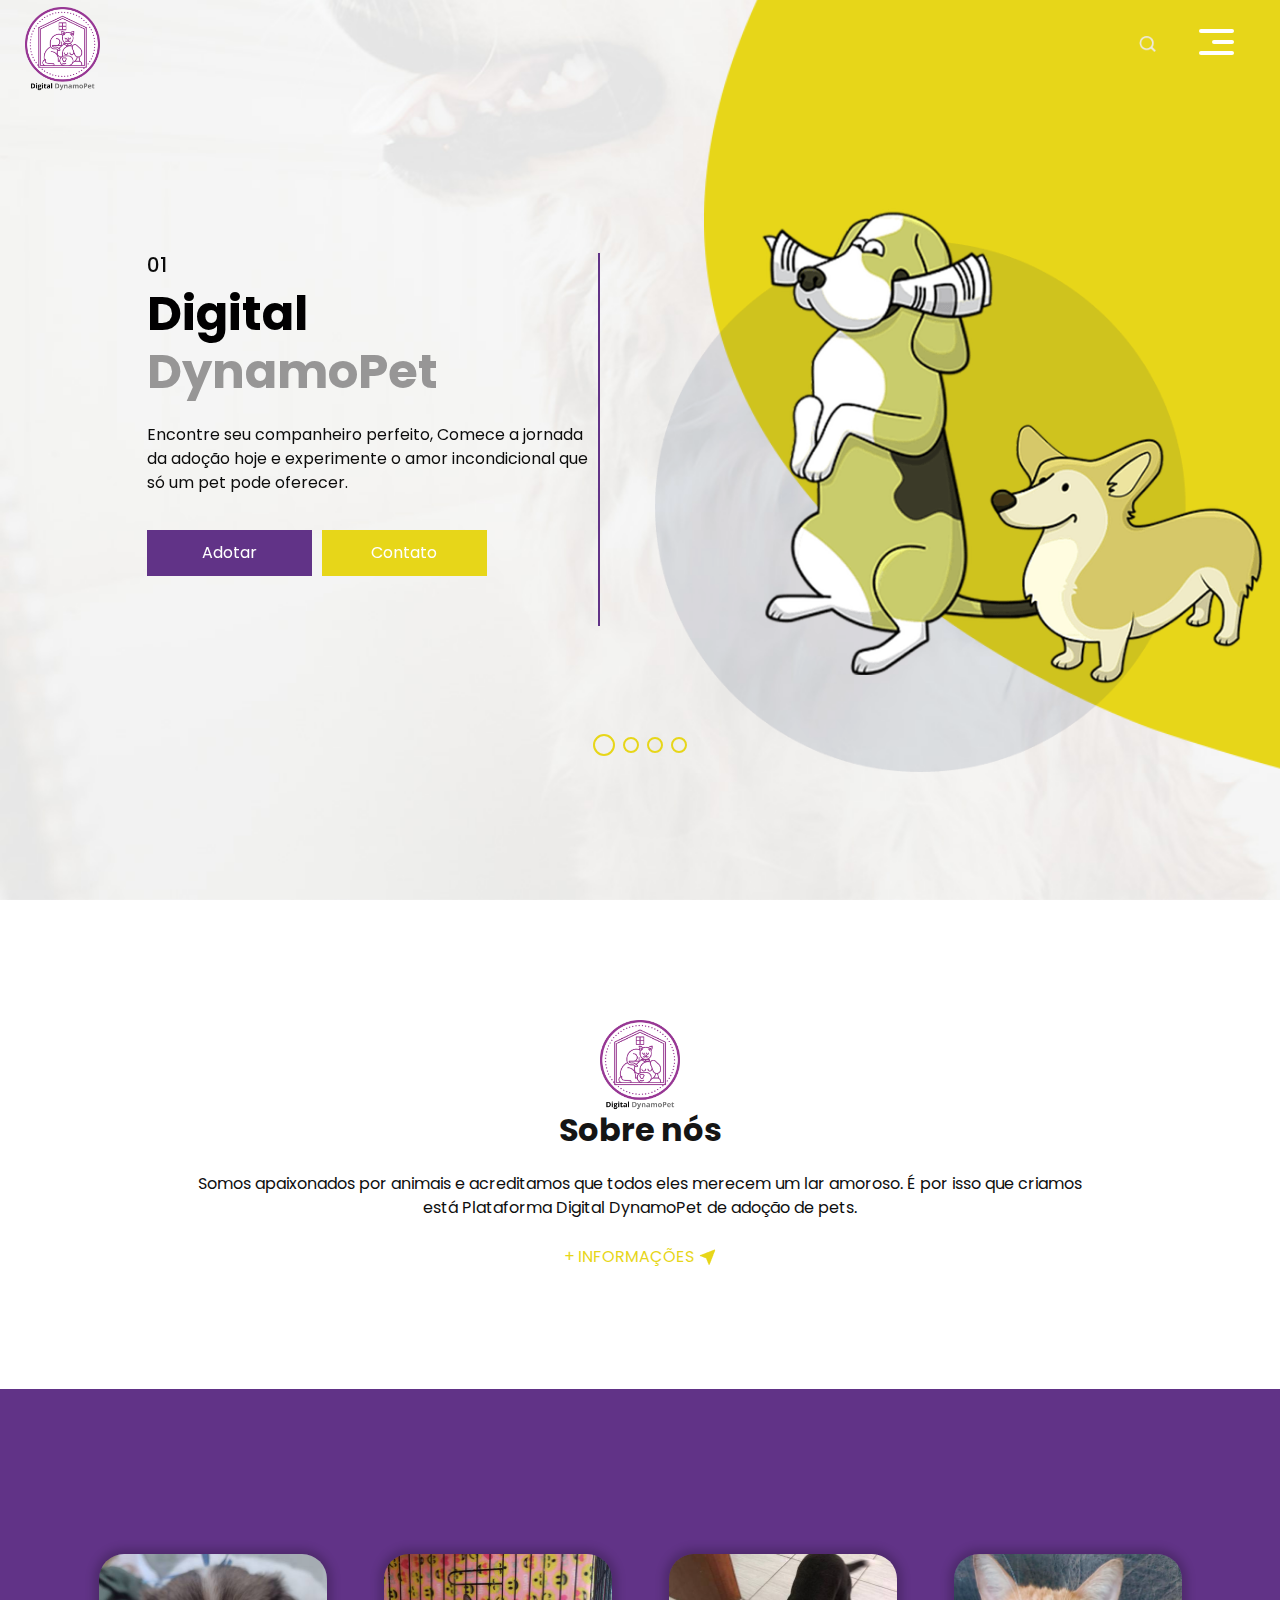
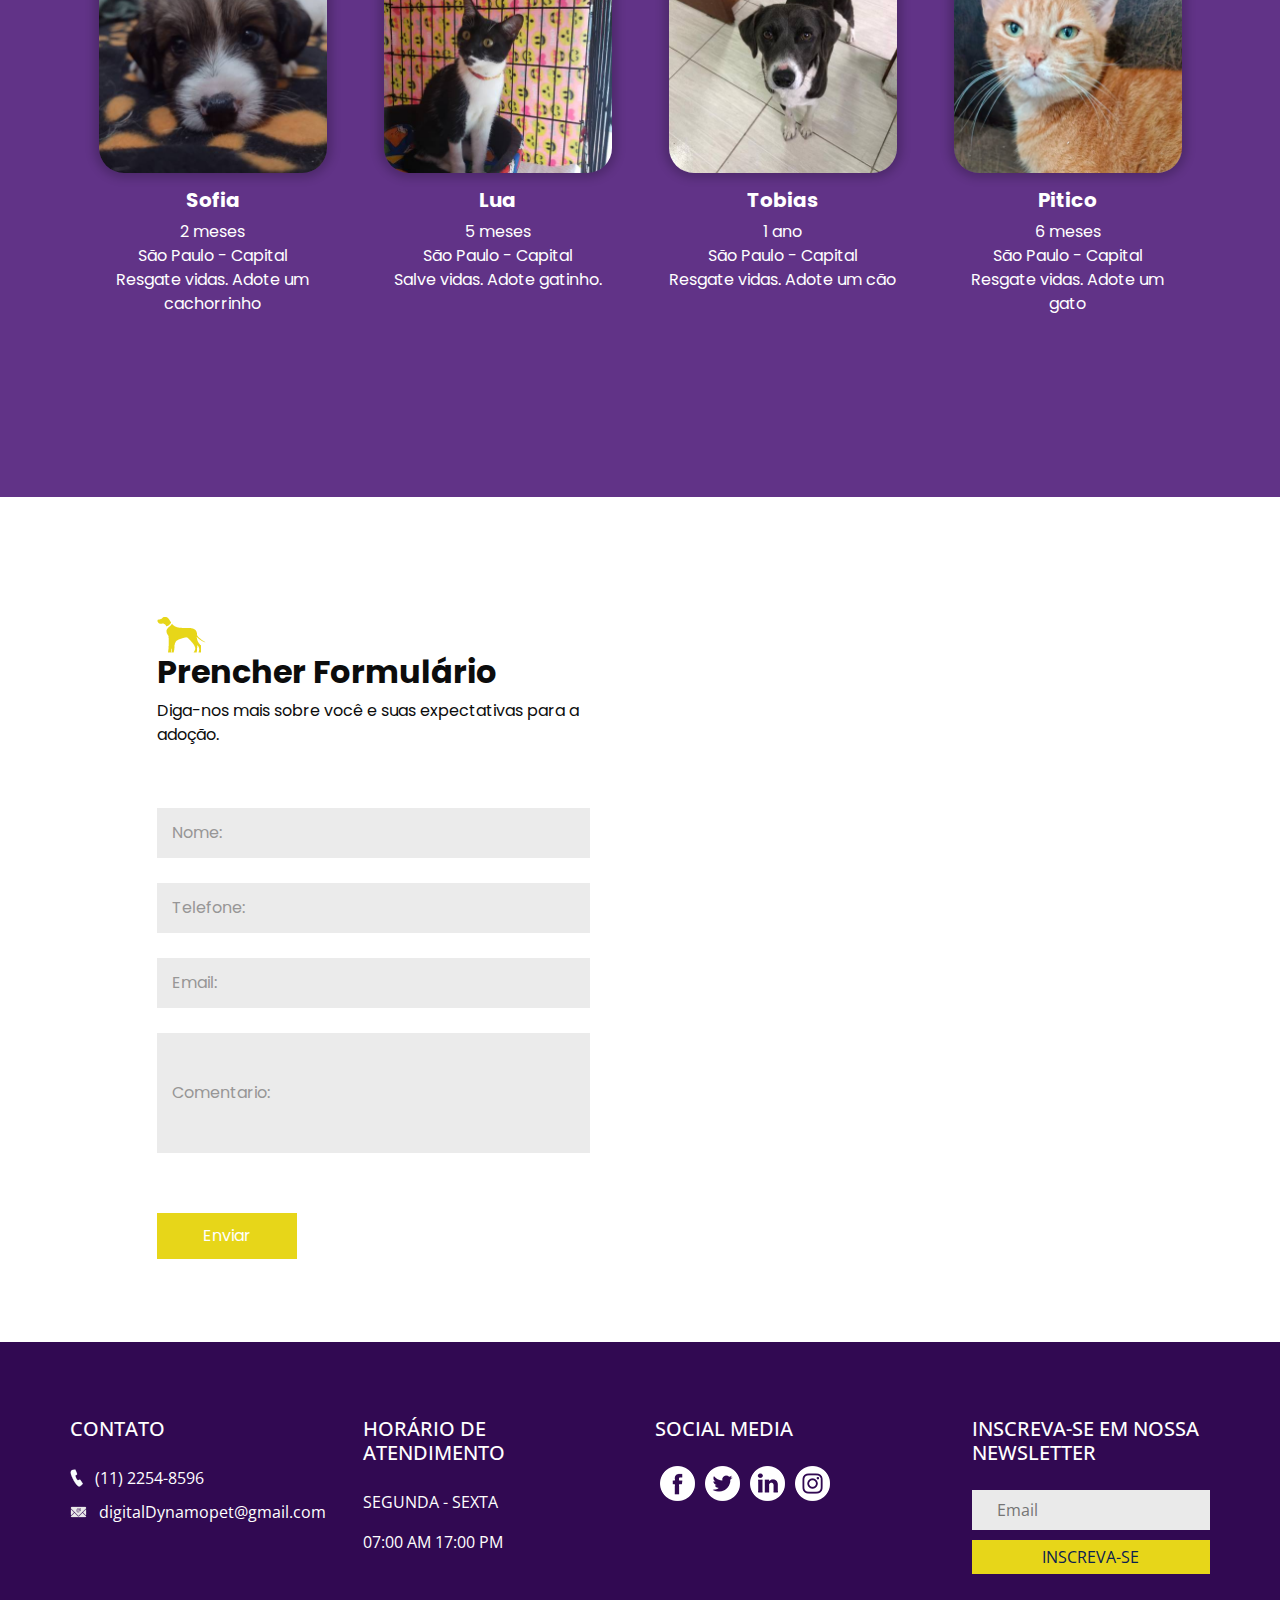
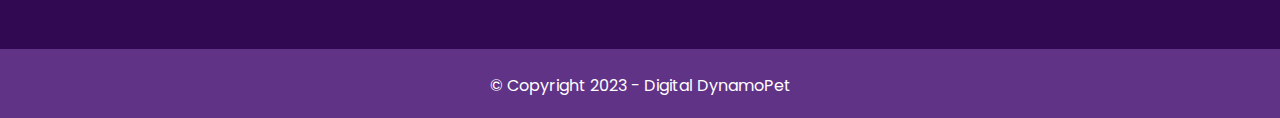
<file: index.html>
<!DOCTYPE html>
<html lang="pt-br">

<head>
  <!-- Basic -->
  <meta charset="utf-8" />
  <meta http-equiv="X-UA-Compatible" content="IE=edge" />
  <!-- Mobile Metas -->
  <meta name="viewport" content="width=device-width, initial-scale=1, shrink-to-fit=no" />
  <!-- Site Metas -->
  <meta name="keywords" content="" />
  <meta name="description" content="" />
  <meta name="author" content="" />

  <title>Digital DynamoPet</title>

  <!-- bootstrap core css -->
  <link rel="stylesheet" type="text/css" href="css/bootstrap.css" />

  <!-- fonts style -->
  <link href="https://fonts.googleapis.com/css?family=Open+Sans|Poppins:400,700&display=swap" rel="stylesheet">
  <!-- Custom styles for this template -->
  <link href="css/style.css" rel="stylesheet" />
  <!-- responsive style -->
  <link href="css/responsive.css" rel="stylesheet" />
</head>

<body>
  <div class="hero_area ">
    <!-- header section strats -->
    <header class="header_section">
      <div class="container-fluid">
        <nav class="navbar navbar-expand-lg custom_nav-container">
          <a class="navbar-brand" href="index.html">
            <img src="images/Logo1_transparente.png" alt="">
          </a>
          <div class="" id="">
            <div class="User_option">
              <form class="form-inline my-2  mb-3 mb-lg-0">
                <input type="search" placeholder="Search">
                <button class="btn   my-sm-0 nav_search-btn" type="submit"></button>
              </form>
            </div>

            <div class="custom_menu-btn">
              <button onclick="openNav()">
                <span class="s-1">

                </span>
                <span class="s-2">

                </span>
                <span class="s-3">

                </span>
              </button>
            </div>
            <div id="myNav" class="overlay">
              <div class="overlay-content">
                <a href="index.html">Home</a>
                <a href="contact.html">Contato</a>
              </div>
            </div>
          </div>
        </nav>
      </div>
    </header>
    <!-- end header section -->
    <!-- slider section -->
    <section class="slider_section">
      <div id="carouselExampleIndicators" class="carousel slide" data-ride="carousel">
        <ol class="carousel-indicators">
          <li data-target="#carouselExampleIndicators" data-slide-to="0" class="active"></li>
          <li data-target="#carouselExampleIndicators" data-slide-to="1"></li>
          <li data-target="#carouselExampleIndicators" data-slide-to="2"></li>
          <li data-target="#carouselExampleIndicators" data-slide-to="3"></li>
        </ol>
        <div class="carousel-inner">
          <div class="carousel-item active">
            <div class="container-fluid">
              <div class="row">
                <div class="col-md-5 offset-md-1">
                  <div class="detail-box">
                    <div class="number">
                      <h5>
                        01
                      </h5>
                    </div>
                    <h1>
                      Digital  <br>
                      <span>
                        DynamoPet
                      </span>
                    </h1>
                    <p>
                      Encontre seu companheiro perfeito, Comece a jornada da adoção hoje e experimente o amor incondicional que só um pet pode oferecer.
                    </p>
                    <div class="btn-box">
                      <a href="" class="btn-1">
                        Adotar
                      </a>
                      <a href="" class="btn-2">
                        Contato
                      </a>
                    </div>
                  </div>
                </div>
                <div class="col-md-6">
                  <div class="img-box">
                    <img src="images/slider-img.png" alt="">
                  </div>
                </div>
              </div>
            </div>
          </div>
          <div class="carousel-item">
            <div class="container-fluid">
              <div class="row">
                <div class="col-md-5 offset-md-1">
                  <div class="detail-box">
                    <div class="number">
                      <h5>
                        02
                      </h5>
                    </div>
                    <h1>
                      Digital <br>
                      <span>
                        DynamoPet
                      </span>
                    </h1>
                    <p>
                      Encontre seu companheiro perfeito, Comece a jornada da adoção hoje e experimente o amor incondicional que só um pet pode oferecer.
                    </p>
                    <div class="btn-box">
                      <a href="" class="btn-1">
                        Adotar
                      </a>
                      <a href="" class="btn-2">
                        Contato
                      </a>
                    </div>
                  </div>
                </div>
                <div class="col-md-6">
                  <div class="img-box">
                    <img src="images/slider-img.png" alt="">
                  </div>
                </div>
              </div>
            </div>
          </div>
          <div class="carousel-item">
            <div class="container-fluid">
              <div class="row">
                <div class="col-md-5 offset-md-1">
                  <div class="detail-box">
                    <div class="number">
                      <h5>
                        03
                      </h5>
                    </div>
                    <h1>
                      Digital <br>
                      <span>
                        DynamoPet
                      </span>
                    </h1>
                    <p>
                      Encontre seu companheiro perfeito, Comece a jornada da adoção hoje e experimente o amor incondicional que só um pet pode oferecer.
                    </p>
                    <div class="btn-box">
                      <a href="" class="btn-1">
                        Adotar
                      </a>
                      <a href="" class="btn-2">
                        Contato
                      </a>
                    </div>
                  </div>
                </div>
                <div class="col-md-6">
                  <div class="img-box">
                    <img src="images/slider-img.png" alt="">
                  </div>
                </div>
              </div>
            </div>
          </div>
          <div class="carousel-item">
            <div class="container-fluid">
              <div class="row">
                <div class="col-md-5 offset-md-1">
                  <div class="detail-box">
                    <div class="number">
                      <h5>
                        04
                      </h5>
                    </div>
                    <h1>
                      Digital <br>
                      <span>
                        DynamoPet
                      </span>
                    </h1>
                    <p>
                      Encontre seu companheiro perfeito, Comece a jornada da adoção hoje e experimente o amor incondicional que só um pet pode oferecer.
                    </p>
                    <div class="btn-box">
                      <a href="" class="btn-1">
                        Adotar
                      </a>
                      <a href="" class="btn-2">
                        Contato
                      </a>
                    </div>
                  </div>
                </div>
                <div class="col-md-6">
                  <div class="img-box">
                    <img src="images/slider-img.png" alt="">
                  </div>
                </div>
              </div>
            </div>
          </div>
        </div>
      </div>

    </section>
    <!-- end slider section -->
  </div>

  <!-- about section -->

  <section class="about_section layout_padding">
    <div class="container">
      <div class="detail-box">
        <div class="heading_container">
          <img src="images/Logo1_transparente.png" alt="">
          <h2>
            Sobre nós
          </h2>
        </div>
        <p>
          Somos apaixonados por animais e acreditamos que todos eles merecem um lar amoroso.
          É por isso que criamos está Plataforma Digital DynamoPet de adoção de pets.
        </p>
        <div class="btn-box">
          <a href="">
            <span>
              + Informações
            </span>
            <img src="images/link-arrow.png" alt="">
          </a>
        </div>
      </div>
    </div>
  </section>

  <!-- end about section -->

  <!-- animal section -->

  <section class="animal_section layout_padding">
    <div class="container">
      <div class="animal_container">
        <div class="box b1">
          <div class="img-box">
            <img src="images/cachorro_1.jpg" alt="">
          </div>
          <div class="detail-box">
            <h5>
              Sofia
            </h5>
            <p>
              2 meses <br>
              São Paulo - Capital <br>
              Resgate vidas. Adote um cachorrinho
            </p>
            
          </div>
        </div>
        <div class="box b2">
          <div class="img-box">
            <img src="images/gato_2.jpg" alt="">
          </div>
          <div class="detail-box">
            <h5>
              Lua
            </h5>
            <p>
              5 meses <br>
              São Paulo - Capital <br>
              Salve vidas. Adote gatinho.
            </p>
          </div>
        </div>
        <div class="box b1">
          <div class="img-box">
            <img src="images/cachorro_4.jpeg" alt="">
          </div>
          <div class="detail-box">
            <h5>
              Tobias
            </h5>
            <p>
              1 ano <br>
              São Paulo - Capital <br>
              Resgate vidas. Adote um cão
            </p>
          </div>
        </div>
        <div class="box b2">
          <div class="img-box">
            <img src="images/gato_3.png" alt="">
          </div>
          <div class="detail-box">
            <h5>
              Pitico
            </h5>
            <p>
              6 meses <br>
              São Paulo - Capital <br>
              Resgate vidas. Adote um gato

            </p>
          </div>
        </div>
      </div>
    </div>
  </section>

  <!-- end animal section -->

  <!-- contact section -->

  <section class="contact_section layout_padding-top">
    <div class="container-fluid">
      <div class="row">
        <div class="col-md-5 offset-md-1">
          <div class="form_container">
            <div class="heading_container">
              <img src="images/heading-img.png" alt="">
              <h2>
                Prencher Formulário
              </h2>
              <p>
                Diga-nos mais sobre você e suas expectativas para a adoção.
              </p>
            </div>
            <form action="">
              <div>
                <input type="text" placeholder="Nome: " />
              </div>
              <div>
                <input type="text" placeholder="Telefone: " />
              </div>
              <div>
                <input type="email" placeholder="Email: " />
              </div>
              <div>
                <input type="text" class="message-box" placeholder="Comentario: " />
              </div>
              <div class="d-flex ">
                <button>
                  Enviar
                </button>
              </div>
            </form>
          </div>
        </div>
        <div class="col-md-6 px-0">
          <div class="map_container">
            <div class="map-responsive">
              <iframe src="https://www.google.com/maps/embed?pb=!1m18!1m12!1m3!1d3658.664973647441!2d-46.662358725679844!3d-23.508573859653062!2m3!1f0!2f0!3f0!3m2!1i1024!2i768!4f13.1!3m3!1m2!1s0x94cef611318bcc11%3A0xe88b0a25d4b0eb81!2sHospital%20P%C3%BAblico%20Veterin%C3%A1rio%20ZN!5e0!3m2!1spt-BR!2sbr!4v1699324346551!5m2!1spt-BR!2sbr" width="600" height="300" frameborder="0 "style="border:0; width: 100%; height:100%" allowfullscreen></iframe>
            </div>
          </div>
        </div>
      </div>
    </div>
  </section>

  <!-- end contact section -->


  <!-- info section -->
  <section class="info_section ">
    <div class="container">
      <div class="row">
        <div class="col-md-6 col-lg-3">
          <div class="info_contact">
            <h5>
              CONTATO
            </h5>
            <div>
              <img src="images/call.png" alt="" />
              <p>
                (11) 2254-8596
              </p>
            </div>
            <div>
              <img src="images/mail.png" alt="" />
              <p>
                digitalDynamopet@gmail.com
              </p>
            </div>
          </div>
        </div>
        <div class="col-md-6 col-lg-3">
          <div class="info_time">
            <h5>
              Horário de Atendimento
            </h5>
            <div>
              <p>
                  segunda - sexta
              </p>
            </div>
            <div>
              <p>
                07:00 am  17:00 pm
              </p>
            </div>
          </div>
        </div>

        <div class="col-md-6 col-lg-3">
          <div class="info_social">
            <h5>
              social media
            </h5>
            <div class="social_container">
              <div>
                <a href="">
                  <img src="images/fb.png" alt="" />
                </a>
              </div>
              <div>
                <a href="">
                  <img src="images/twitter.png" alt="" />
                </a>
              </div>
              <div>
                <a href="">
                  <img src="images/linkedin.png" alt="" />
                </a>
              </div>
              <div>
                <a href="">
                  <img src="images/instagram.png" alt="" />
                </a>
              </div>
            </div>
          </div>
        </div>
        <div class="col-md-6 col-lg-3">
          <div class="info_form pl-lg-4">
            <h5>
              Inscreva-se em nossa Newsletter
            </h5>
            <form action="">
              <input type="text" placeholder="Email" />
              <button type="submit">
                Inscreva-se
              </button>
            </form>
          </div>
        </div>
      </div>
    </div>
  </section>

  <!-- end info_section -->


  <!-- footer section -->
  <section class="container-fluid footer_section ">
    <p>
      &copy; Copyright 2023 - Digital DynamoPet
    </p>
  </section>
  <!-- end  footer section -->


  <script type="text/javascript" src="js/jquery-3.4.1.min.js"></script>
  <script type="text/javascript" src="js/bootstrap.js"></script>
  <script>
    function openNav() {
      document.getElementById("myNav").classList.toggle("menu_width")
      document.querySelector(".custom_menu-btn").classList.toggle("menu_btn-style")
    }
  </script>

</body>

</html>
</file>
<file: css/style.css>
body {
  font-family: "Poppins",
 sans-serif;
  color: #0c0c0c;
  background-color: #ffffff;
}

.layout_padding {
  padding-top: 120px;
  padding-bottom: 120px;
}

.layout_padding2 {
  padding-top: 45px;
  padding-bottom: 45px;
}

.layout_padding2-top {
  padding-top: 45px;
}

.layout_padding2-bottom {
  padding-bottom: 45px;
}

.layout_padding-top {
  padding-top: 120px;
}

.layout_padding-bottom {
  padding-bottom: 120px;
}

.heading_container {
  display: -webkit-box;
  display: -ms-flexbox;
  display: flex;
  -webkit-box-orient: vertical;
  -webkit-box-direction: normal;
      -ms-flex-direction: column;
          flex-direction: column;
  -webkit-box-align: start;
      -ms-flex-align: start;
          align-items: flex-start;
}

.heading_container img {
  max-width: 80px;
}

.heading_container h2 {
  font-weight: bold;
}

/*header section*/
.hero_area {
  height: 100vh;
  background-image: url(../images/hero-bg.jpg);
  background-size: cover;
  display: -webkit-box;
  display: -ms-flexbox;
  display: flex;
  -webkit-box-orient: vertical;
  -webkit-box-direction: normal;
      -ms-flex-direction: column;
          flex-direction: column;
  position: relative;
}

.hero_area::before {
  content: "";
  position: absolute;
  top: 0;
  right: 0;
  width: 45%;
  height: 88%;
  background-image: url(../images/hero-bg2.png);
  background-size: cover;
  background-position: left bottom;
  background-repeat: no-repeat;
}

.sub_page .hero_area {
  height: auto;
  background: none;
}

.sub_page .hero_area::before {
  width: 225px;
  height: 110px;
}

.header_section .container-fluid {
  padding-right: 25px;
  padding-left: 25px;
}

.header_section .nav_container {
  margin: 0 auto;
}

.custom_nav-container.navbar-expand-lg .navbar-nav .nav-item .nav-link {
  padding: 10px 15px;
  color: #060606;
  text-align: center;
  text-transform: uppercase;
}

.custom_nav-container.navbar-expand-lg .navbar-nav .nav-item.active .nav-link, .custom_nav-container.navbar-expand-lg .navbar-nav .nav-item:hover .nav-link {
  color: #e7d619;
}

a,
a:hover,
a:focus {
  text-decoration: none;
}

a:hover,
a:focus {
  color: initial;
}

.btn,
.btn:focus {
  outline: none !important;
  -webkit-box-shadow: none;
          box-shadow: none;
}

.custom_nav-container .nav_search-btn {
  background-image: url(../images/search-icon.png);
  background-size: 17px;
  background-repeat: no-repeat;
  background-position: center;
  width: 35px;
  height: 35px;
  padding: 0;
  border: none;
}

.navbar-brand {
  display: -webkit-box;
  display: -ms-flexbox;
  display: flex;
  -webkit-box-orient: vertical;
  -webkit-box-direction: normal;
      -ms-flex-direction: column;
          flex-direction: column;
  -webkit-box-align: center;
      -ms-flex-align: center;
          align-items: center;
}

.navbar-brand img {
  width: 75px;
}

.custom_nav-container {
  z-index: 99999;
  padding: 0;
  height: 80px;
  -webkit-box-pack: justify;
      -ms-flex-pack: justify;
          justify-content: space-between;
}

.custom_nav-container .navbar-toggler {
  outline: none;
}

.custom_nav-container .navbar-toggler .navbar-toggler-icon {
  background-image: url(../images/menu.png);
  background-size: 50px;
  width: 30px;
  height: 30px;
}

.lg_toggl-btn {
  background-color: transparent;
  border: none;
  outline: none;
  width: 56px;
  height: 40px;
  cursor: pointer;
}

.lg_toggl-btn:focus {
  outline: none;
}

.User_option {
  display: -webkit-box;
  display: -ms-flexbox;
  display: flex;
  -webkit-box-align: center;
      -ms-flex-align: center;
          align-items: center;
  margin-left: auto;
  margin-right: 75px;
}

.User_option .form-inline {
  position: relative;
  margin-right: 15px;
}

.User_option .form-inline input {
  display: none;
}

.custom_menu-btn {
  z-index: 9;
  position: absolute;
  right: 15px;
  top: 7px;
}

.custom_menu-btn button {
  margin-top: 14px;
  outline: none;
  border: none;
  background-color: transparent;
}

.custom_menu-btn button span {
  display: block;
  width: 35px;
  height: 4px;
  background-color: #ffffff;
  margin: 7px 0;
  -webkit-transition: all 0.3s;
  transition: all 0.3s;
  border-radius: 5px;
}

.menu_btn-style {
  position: fixed;
  right: 29px;
  top: 7px;
}

.custom_menu-btn .s-2 {
  -webkit-transition: all 0.1s;
  transition: all 0.1s;
  width: 22px;
  margin-left: auto;
}

.menu_btn-style button .s-1 {
  -webkit-transform: rotate(45deg) translateY(16px);
          transform: rotate(45deg) translateY(16px);
}

.menu_btn-style button .s-2 {
  -webkit-transform: translateX(100px);
          transform: translateX(100px);
}

.menu_btn-style button .s-3 {
  -webkit-transform: rotate(-45deg) translateY(-16px);
          transform: rotate(-45deg) translateY(-16px);
}

.overlay {
  height: 100%;
  width: 0;
  position: fixed;
  z-index: 1;
  top: 0;
  left: 0;
  background-color: black;
  background-color: rgba(10, 32, 80, 0.95);
  overflow-x: hidden;
  -webkit-transition: 0.5s;
  transition: 0.5s;
}

.overlay .closebtn {
  position: absolute;
  top: 0;
  right: 30px;
  font-size: 60px;
}

.overlay a {
  padding: 0px;
  text-decoration: none;
  font-size: 22px;
  color: #ffffff;
  display: block;
  -webkit-transition: 0.3s;
  transition: 0.3s;
  margin-bottom: 15px;
  text-transform: uppercase;
  opacity: 0;
}

.overlay-content {
  position: relative;
  top: 30%;
  width: 100%;
  text-align: center;
  margin-top: 30px;
}

.menu_width {
  width: 100%;
}

.menu_width.overlay a {
  opacity: 1;
}

/*end header section*/
/* slider section */
.slider_section {
  -webkit-box-flex: 1;
      -ms-flex: 1;
          flex: 1;
  display: -webkit-box;
  display: -ms-flexbox;
  display: flex;
  -webkit-box-pack: center;
      -ms-flex-pack: center;
          justify-content: center;
  -webkit-box-align: center;
      -ms-flex-align: center;
          align-items: center;
  position: relative;
}

.slider_section .detail-box {
  margin: 45px 5% 0 5%;
  padding-bottom: 45px;
  border-right: 2px solid #613387;
}

.slider_section .detail-box h1 {
  font-weight: bold;
  color: #010001;
  font-size: 3rem;
  padding-bottom: 15px;
  position: relative;
}

.slider_section .detail-box h1 span {
  color: #979696;
}

.slider_section .detail-box .btn-box {
  display: -webkit-box;
  display: -ms-flexbox;
  display: flex;
  margin: 30px -5px 0 -5px;
  -ms-flex-wrap: wrap;
      flex-wrap: wrap;
}

.slider_section .detail-box .btn-box a {
  margin: 5px;
  width: 165px;
  text-align: center;
}

.slider_section .detail-box .btn-box .btn-1 {
  display: inline-block;
  padding: 10px 0px;
  background-color: #613387;
  color: #ffffff;
  -webkit-transition: all 0.3s;
  transition: all 0.3s;
  border: 1px solid #613387;
  border-radius: 0;
}

.slider_section .detail-box .btn-box .btn-1:hover {
  background-color: transparent;
  color: #0a2050;
}

.slider_section .detail-box .btn-box .btn-2 {
  display: inline-block;
  padding: 10px 0px;
  background-color: #e7d619;
  color: #ffffff;
  -webkit-transition: all 0.3s;
  transition: all 0.3s;
  border: 1px solid #e7d619;
  border-radius: 0;
}

.slider_section .detail-box .btn-box .btn-2:hover {
  background-color: transparent;
  color: #e7d619;
}

.slider_section .img-box img {
  max-width: 100%;
}

.slider_section #carouselExampleIndicators {
  width: 100%;
}

.slider_section .carousel-indicators {
  -webkit-box-align: center;
      -ms-flex-align: center;
          align-items: center;
}

.slider_section .carousel-indicators li {
  width: 12px;
  height: 12px;
  opacity: 1;
  background: none;
  border: 2px solid #e7d619;
  color: #000000;
  position: relative;
  margin: 0 4px;
  border-radius: 100%;
}

.slider_section .carousel-indicators li.active {
  width: 18px;
  height: 18px;
}

.slider_section .li_before::before {
  content: "";
  position: absolute;
  left: -5px;
  top: 3.5px;
  width: 1.5px;
  height: 17px;
  background-color: #e7d619;
  border-radius: 5px;
  -webkit-transform: rotate(25deg);
          transform: rotate(25deg);
}

.about_section .detail-box {
  text-align: center;
  width: 80%;
  margin: auto;
}

.about_section .detail-box .heading_container {
  -webkit-box-align: center;
      -ms-flex-align: center;
          align-items: center;
  text-align: center;
}

.about_section .detail-box .heading_container h2 {
  color: #151515;
}

.about_section .detail-box p {
  color: #0e0e0e;
  margin-top: 15px;
}

.about_section .detail-box .btn-box {
  display: -webkit-box;
  display: -ms-flexbox;
  display: flex;
  -webkit-box-pack: center;
      -ms-flex-pack: center;
          justify-content: center;
  margin-top: 25px;
}

.about_section .detail-box .btn-box a {
  display: -webkit-box;
  display: -ms-flexbox;
  display: flex;
  -webkit-box-align: center;
      -ms-flex-align: center;
          align-items: center;
  color: #e7d619;
  text-transform: uppercase;
}

.about_section .detail-box .btn-box a img {
  margin-left: 5px;
}

.animal_section {
  background-color: #613387;
  background-size: cover;
  color: #ffffff;
}

.animal_section .animal_container {
  display: -webkit-box;
  display: -ms-flexbox;
  display: flex;
  -ms-flex-wrap: wrap;
      flex-wrap: wrap;
  -webkit-box-pack: center;
      -ms-flex-pack: center;
          justify-content: center;
}

.animal_section .animal_container .box {
  display: -webkit-box;
  display: -ms-flexbox;
  display: flex;
  -webkit-box-orient: vertical;
  -webkit-box-direction: normal;
      -ms-flex-direction: column;
          flex-direction: column;
  -webkit-box-align: center;
      -ms-flex-align: center;
          align-items: center;
  text-align: center;
  margin: 45px 2.5%;
  -ms-flex-preferred-size: 20%;
      flex-basis: 20%;
}

.animal_section .animal_container .box .img-box {
  border-radius: 25px;
  overflow: hidden;
  -webkit-box-shadow: 0 0 10px 5px rgba(0, 0, 0, 0.2);
          box-shadow: 0 0 10px 5px rgba(0, 0, 0, 0.2);
}

.animal_section .animal_container .box .img-box img {
  width: 100%;
}

.animal_section .animal_container .box .detail-box {
  margin-top: 15px;
}

.animal_section .animal_container .box .detail-box h5 {
  font-weight: bold;
}

.animal_section .animal_container .box.b1 {
  -webkit-animation: odd-box-animate 3s infinite;
          animation: odd-box-animate 3s infinite;
}

.animal_section .animal_container .box.b2 {
  -webkit-animation: even-box-animate 3s infinite;
          animation: even-box-animate 3s infinite;
}

@-webkit-keyframes odd-box-animate {
  0% {
    -webkit-transform: translateY(45px);
            transform: translateY(45px);
  }
  50% {
    -webkit-transform: translateY(-45px);
            transform: translateY(-45px);
  }
  100% {
    -webkit-transform: translateY(45px);
            transform: translateY(45px);
  }
}

@keyframes odd-box-animate {
  0% {
    -webkit-transform: translateY(45px);
            transform: translateY(45px);
  }
  50% {
    -webkit-transform: translateY(-45px);
            transform: translateY(-45px);
  }
  100% {
    -webkit-transform: translateY(45px);
            transform: translateY(45px);
  }
}

@-webkit-keyframes even-box-animate {
  0% {
    -webkit-transform: translateY(-45px);
            transform: translateY(-45px);
  }
  50% {
    -webkit-transform: translateY(45px);
            transform: translateY(45px);
  }
  100% {
    -webkit-transform: translateY(-45px);
            transform: translateY(-45px);
  }
}

@keyframes even-box-animate {
  0% {
    -webkit-transform: translateY(-45px);
            transform: translateY(-45px);
  }
  50% {
    -webkit-transform: translateY(45px);
            transform: translateY(45px);
  }
  100% {
    -webkit-transform: translateY(-45px);
            transform: translateY(-45px);
  }
}

.pet_section .row {
  -webkit-box-align: center;
      -ms-flex-align: center;
          align-items: center;
}

.pet_section .img-box {
  position: relative;
  padding-right: 45px;
}

.pet_section .img-box img {
  width: 100%;
  position: relative;
  z-index: 2;
}

.pet_section .img-box::before {
  content: "";
  position: absolute;
  top: 0;
  left: -145px;
  width: 100%;
  height: 110%;
  background-image: url(../images/pet-bg.png);
  z-index: 1;
  background-repeat: no-repeat;
}

.pet_section .detail-box p {
  color: #0e0e0e;
  margin-top: 15px;
}

.pet_section .detail-box .btn-box {
  display: -webkit-box;
  display: -ms-flexbox;
  display: flex;
  margin-top: 25px;
}

.pet_section .detail-box .btn-box a {
  display: -webkit-box;
  display: -ms-flexbox;
  display: flex;
  -webkit-box-align: center;
      -ms-flex-align: center;
          align-items: center;
  color: #e7d619;
  text-transform: uppercase;
}

.pet_section .detail-box .btn-box a img {
  margin-left: 5px;
}

.us_section .us_container {
  display: -webkit-box;
  display: -ms-flexbox;
  display: flex;
  -webkit-box-pack: justify;
      -ms-flex-pack: justify;
          justify-content: space-between;
  position: relative;
}

.us_section .us_container .box {
  display: -webkit-box;
  display: -ms-flexbox;
  display: flex;
  -webkit-box-orient: vertical;
  -webkit-box-direction: normal;
      -ms-flex-direction: column;
          flex-direction: column;
  -webkit-box-align: center;
      -ms-flex-align: center;
          align-items: center;
}

.us_section .us_container .box img {
  max-width: 100%;
}

.us_section .us_container .box .img1-box {
  height: 300px;
  display: -webkit-box;
  display: -ms-flexbox;
  display: flex;
  -webkit-box-pack: center;
      -ms-flex-pack: center;
          justify-content: center;
  -webkit-box-align: center;
      -ms-flex-align: center;
          align-items: center;
}

.us_section .us_container .box .img2-box {
  width: 175px;
  display: -webkit-box;
  display: -ms-flexbox;
  display: flex;
  -webkit-box-pack: center;
      -ms-flex-pack: center;
          justify-content: center;
}

.us_section .us_container .box .detail-box {
  margin-top: 15px;
}

.us_section .us_container .box .detail-box h6 {
  text-transform: uppercase;
  font-weight: bold;
  color: #0e0e0e;
}

.us_section .us_container::before {
  content: "";
  position: absolute;
  bottom: 25.2%;
  left: 50%;
  width: 80%;
  height: 1.5px;
  background-image: -webkit-gradient(linear, left top, right top, color-stop(50%, transparent), color-stop(50%, #e7d619));
  background-image: linear-gradient(to right, transparent 50%, #e7d619 50%);
  background-size: 20px 100%;
  z-index: -1;
  -webkit-transform: translateX(-50%);
          transform: translateX(-50%);
  -webkit-animation: border-dance 4s infinite linear;
          animation: border-dance 4s infinite linear;
}

@-webkit-keyframes border-dance {
  0% {
    background-position: 0px 0px;
  }
  100% {
    background-position: 300px 0px;
  }
}

@keyframes border-dance {
  0% {
    background-position: 0px 0px;
  }
  100% {
    background-position: 300px 0px;
  }
}

.us_section .btn-box {
  display: -webkit-box;
  display: -ms-flexbox;
  display: flex;
  -webkit-box-pack: center;
      -ms-flex-pack: center;
          justify-content: center;
  margin-top: 55px;
}

.us_section .btn-box a {
  display: -webkit-box;
  display: -ms-flexbox;
  display: flex;
  -webkit-box-align: center;
      -ms-flex-align: center;
          align-items: center;
  color: #e7d619;
  text-transform: uppercase;
}

.us_section .btn-box a img {
  margin-left: 5px;
}

.food_section {
  background: -webkit-gradient(linear, left top, left bottom, color-stop(60%, #0a2050), color-stop(60%, transparent));
  background: linear-gradient(to bottom, #0a2050 60%, transparent 60%);
}

.food_section .heading_container {
  -webkit-box-align: center;
      -ms-flex-align: center;
          align-items: center;
  text-align: center;
  color: #ffffff;
}

.food_section .food_container {
  display: -webkit-box;
  display: -ms-flexbox;
  display: flex;
  -webkit-box-pack: justify;
      -ms-flex-pack: justify;
          justify-content: space-between;
  -webkit-box-align: end;
      -ms-flex-align: end;
          align-items: flex-end;
}

.food_section .food_container .box {
  display: -webkit-box;
  display: -ms-flexbox;
  display: flex;
  -webkit-box-orient: vertical;
  -webkit-box-direction: normal;
      -ms-flex-direction: column;
          flex-direction: column;
  -webkit-box-align: center;
      -ms-flex-align: center;
          align-items: center;
  text-align: center;
  margin: 45px 20px 0 20px;
}

.food_section .food_container .box .img-box img {
  max-width: 100%;
}

.food_section .food_container .box .detail-box {
  margin-top: 15px;
}

.food_section .food_container .box .detail-box h6 {
  color: #e7d619;
  text-transform: uppercase;
}

.food_section .food_container .box .detail-box h3 {
  font-weight: bold;
  color: #e7d619;
}

.food_section .food_container .box .detail-box h3 span {
  color: #0a2050;
}

.food_section .food_container .box .detail-box a {
  display: inline-block;
  padding: 8px 45px;
  background-color: #0a2050;
  color: #e7d619;
  -webkit-transition: all 0.3s;
  transition: all 0.3s;
  border: 1px solid #0a2050;
  border-radius: 0;
  margin-top: 15px;
}

.food_section .food_container .box .detail-box a:hover {
  background-color: transparent;
  color: #0a2050;
}

.client_section {
  background-image: url(../images/client-bg.jpg);
  background-size: cover;
}

.client_section #carouselExampleControls {
  display: -webkit-box;
  display: -ms-flexbox;
  display: flex;
  -webkit-box-align: center;
      -ms-flex-align: center;
          align-items: center;
}

.client_section .box {
  display: -webkit-box;
  display: -ms-flexbox;
  display: flex;
  margin-top: 75px;
}

.client_section .box .img-box {
  margin-right: 25px;
  min-width: 250px;
}

.client_section .box .img-box img {
  width: 100%;
}

.client_section .box .detail-box h4 {
  text-transform: uppercase;
  font-size: 24px;
}

.client_section .box .detail-box img {
  width: 25px;
}

.client_section .carousel_btn-box {
  display: -webkit-box;
  display: -ms-flexbox;
  display: flex;
  -webkit-box-align: center;
      -ms-flex-align: center;
          align-items: center;
}

.client_section .carousel_btn-box .carousel-control-prev,
.client_section .carousel_btn-box .carousel-control-next {
  position: unset;
  width: 45px;
  height: 45px;
  background-color: #e7d619;
  opacity: 1;
  border-radius: 100%;
  background-repeat: no-repeat;
  background-position: center;
  margin: 0 3px;
}

.client_section .carousel_btn-box .carousel-control-prev:hover,
.client_section .carousel_btn-box .carousel-control-next:hover {
  background-color: #000000;
}

.client_section .carousel_btn-box .carousel-control-prev {
  background-image: url(../images/prev.png);
}

.client_section .carousel_btn-box .carousel-control-next {
  background-image: url(../images/next.png);
}

.contact_section {
  position: relative;
}

.contact_section .form_container {
  padding: 0 35px;
}

.contact_section form {
  margin-top: 45px;
}

.contact_section input {
  width: 100%;
  border: none;
  height: 50px;
  margin-bottom: 25px;
  padding-left: 15px;
  background-color: #ebebeb;
  outline: none;
  color: #101010;
}

.contact_section input::-webkit-input-placeholder {
  color: #979696;
}

.contact_section input:-ms-input-placeholder {
  color: #979696;
}

.contact_section input::-ms-input-placeholder {
  color: #979696;
}

.contact_section input::placeholder {
  color: #979696;
}

.contact_section input.message-box {
  height: 120px;
}

.contact_section button {
  display: inline-block;
  padding: 10px 45px;
  background-color: #e7d619;
  color: #ffffff;
  -webkit-transition: all 0.3s;
  transition: all 0.3s;
  border: 1px solid #e7d619;
  border-radius: 0;
  color: #fff;
  margin-top: 35px;
}

.contact_section button:hover {
  background-color: transparent;
  color: #e7d619;
}

.contact_section .map_container {
  height: 725px;
  border-radius: 100% 0 0 0;
  overflow: hidden;
  margin-left: 45px;
}

.contact_section .map_container .map-responsive {
  height: 100%;
}

.info_section {
  background-color: #310952;
  color: #ffffff;
  padding: 40px 0 75px 0;
  font-family: "Open Sans",
 sans-serif;
}

.info_section .row > div {
  margin-top: 35px;
}

.info_section h5 {
  text-transform: uppercase;
  margin-bottom: 25px;
}

.info_time p {
  text-transform: uppercase;
}

.info_form input {
  width: 100%;
  border: none;
  height: 40px;
  margin-bottom: 10px;
  padding-left: 25px;
  background-color: #eaeaea;
  outline: none;
  color: #101010;
}

.info_form button {
  width: 100%;
  outline: none;
  border: none;
  color: #fff;
  text-transform: uppercase;
  display: inline-block;
  padding: 4px 45px;
  background-color: #e7d619;
  color: #0a2050;
  -webkit-transition: all 0.3s;
  transition: all 0.3s;
  border: 1px solid #e7d619;
  border-radius: 0;
}

.info_form button:hover {
  background-color: transparent;
  color: #e7d619;
}

.info_social .social_container {
  display: -webkit-box;
  display: -ms-flexbox;
  display: flex;
}

.info_social .social_container a {
  margin: 0 5px;
}

.info_social .social_container a img {
  width: 35px;
}

.info_contact > div {
  display: -webkit-box;
  display: -ms-flexbox;
  display: flex;
  -webkit-box-align: center;
      -ms-flex-align: center;
          align-items: center;
  margin: 10px 0;
}

.info_contact > div img {
  height: auto;
  margin-right: 12px;
}

.info_contact > div p {
  margin: 0;
}

/* footer section*/
.footer_section {
  display: -webkit-box;
  display: -ms-flexbox;
  display: flex;
  -webkit-box-orient: vertical;
  -webkit-box-direction: normal;
      -ms-flex-direction: column;
          flex-direction: column;
  -webkit-box-pack: center;
      -ms-flex-pack: center;
          justify-content: center;
  background-color: #613387;
}

.footer_section p {
  color: #ffffff;
  margin: 0;
  padding: 25px 0 20px 0;
  margin: 0 auto;
  text-align: center;
}


/* end footer section*/
/*# sourceMappingURL=style.css.map */
</file>
<file: css/responsive.css>
@media (max-width: 1120px) {
  .slider_section .detail-box {
    border: none;
  }
}

@media (max-width: 992px) {
  .hero_area {
    height: auto;
  }

  .slider_section {
    padding-bottom: 75px;
  }

  .carousel-indicators {
    bottom: -35px;
  }

  .animal_section .animal_container .box {
    flex-basis: 45%;
  }

  .contact_section .form_container {
    padding: 0;
  }
}

@media (max-width: 768px) {


  .layout_padding {
    padding-top: 90px;
    padding-bottom: 90px;
  }

  .layout_padding-top {
    padding-top: 90px;
  }

  .layout_padding-bottom {
    padding-bottom: 90px;
  }

  .hero_area::before {
    width: 225px;
    height: 110px;
  }

  .slider_section .detail-box {
    text-align: center;
  }

  .slider_section .detail-box .btn-box {
    justify-content: center;
  }

  .about_section .detail-box {
    width: 100%;
  }

  .slider_section .img-box {
    margin-bottom: 35px;
  }

  .us_section .us_container {
    flex-direction: column;
  }

  .us_section .us_container .box:not(:last-child) {
    margin-bottom: 45px;
  }

  .us_section .us_container::before {
    display: none;
  }

  .pet_section .img-box {
    padding: 0;
    margin-left: 75px;
  }

  .pet_section .detail-box {

    margin-top: 90px;

  }

  .pet_section .detail-box .heading_container {

    align-items: flex-start;
    text-align: left;

  }

  .food_section {
    background: linear-gradient(to bottom, #0a2050 30%, transparent 30%);

  }

  .food_section .food_container {
    flex-direction: column;
    align-items: center;
  }

  .food_section .food_container .box:not(:last-child) {
    margin-bottom: 35px;
  }

  .client_section #carouselExampleControls {
    flex-direction: column;
    align-items: center;
  }

  .client_section .carousel_btn-box {
    margin-top: 45px;
  }

  .contact_section .map_container {
    margin: 0;
  }

  .info_section .row>div {

    text-align: center;
    display: flex;
    flex-direction: column;
    align-items: center;

  }

}

@media (max-width: 576px) {
  .heading_container {
    align-items: center;
    text-align: center;
  }

  .slider_section .detail-box h1 {
    font-size: 2.5rem;
  }

  .animal_section .animal_container .box {
    flex-basis: 95%;
    animation: none !important;
  }


  .client_section .box {
    flex-direction: column;
    align-items: center;
    text-align: center;
  }

  .client_section .box .img-box {
    margin: 0;
    margin-bottom: 25px;
  }

  .contact_section .map_container {
    height: 475px;
  }

}

@media (max-width: 480px) {
  .pet_section .img-box::before {
    background-size: cover;
  }
}

@media (max-width: 420px) {}

@media (max-width: 375px) {
  .contact_section .map_container {
    height: 400px;
  }
}

@media (min-width: 1200px) {
  .container {
    max-width: 1170px;
  }
}
</file>
